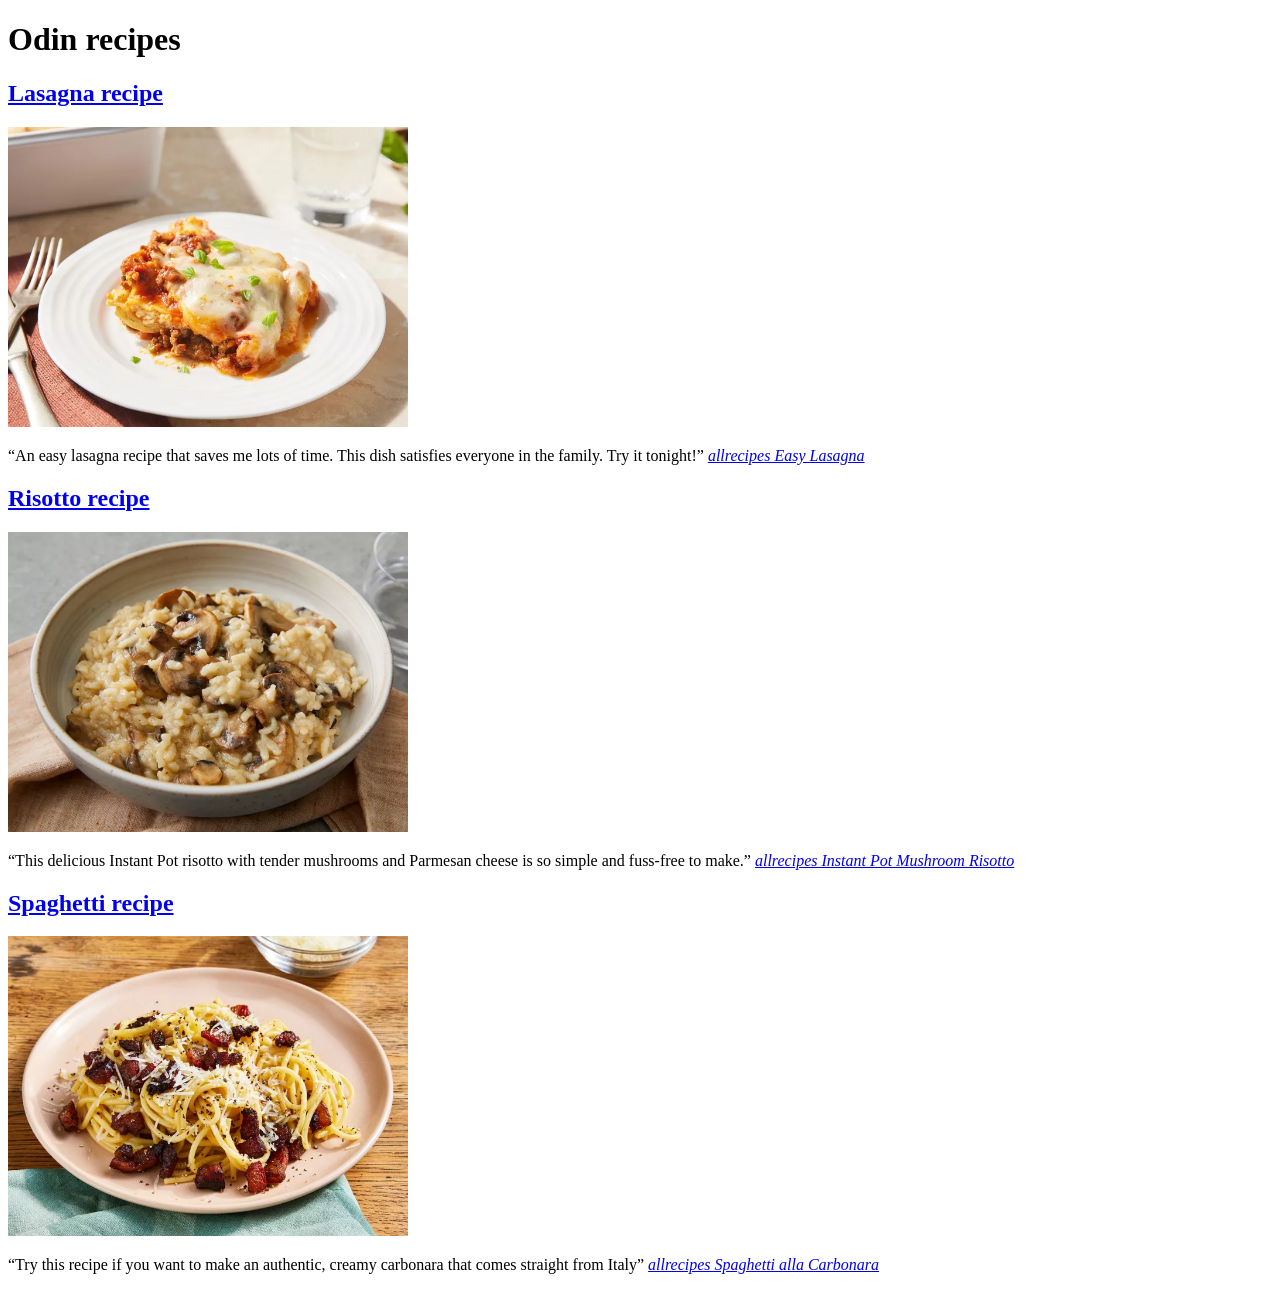
<file: index.html>
<!DOCTYPE html>
<html lang="en">
<head>
    <meta charset="UTF-8">
    <meta name="viewport" content="width=device-width, initial-scale=1.0">
    <title>Recipes</title>
    <style>
        .recipe-preview img {
            height: 300px;
        }
    </style>
</head>
<body>
    <h1>Odin recipes</h1>

    <div class="recipe-preview">
        <a href="recipes/lasagna.html">
            <h2>Lasagna recipe</h2>
        </a>
        <img src="images/lasagna-img.webp" alt="A picture of a delicious plate of lasagna.">
        <p class="citation">
            <q>An easy lasagna recipe that saves me lots of time. This dish satisfies everyone in the family. Try it tonight!</q>
            <a href="https://www.allrecipes.com/recipe/12011/easy-lasagna-ii/"><cite>allrecipes Easy Lasagna</cite></a>
        </p>
    </div>

    <div class="recipe-preview">
        <a href="recipes/risotto.html">
            <h2>Risotto recipe</h2>
        </a>
        <img src="images/risotto-img.webp" alt="A picture of a delicious bowl of mushroom risotto.">
        <p class="citation">
            <q>This delicious Instant Pot risotto with tender mushrooms and Parmesan cheese is so simple and fuss-free to make.</q>
            <a href="https://www.allrecipes.com/recipe/259455/instant-pot-mushroom-risotto/"><cite>allrecipes Instant Pot Mushroom Risotto</cite></a>
        </p>
    </div>

    <div class="recipe-preview">
        <a href="recipes/spaghetti.html">
            <h2>Spaghetti recipe</h2>
        </a>
        <img src="images/spaghetti-img.webp" alt="A picture of a delicious plate of spaghetti carbonara.">
        <p class="citation">
            <q>Try this recipe if you want to make an authentic, creamy carbonara that comes straight from Italy</q>
            <a href="https://www.allrecipes.com/recipe/245775/spaghetti-alla-carbonara-the-traditional-italian-recipe/"><cite>allrecipes Spaghetti alla Carbonara</cite></a>
        </p>
    </div>
</body>
</html>
</file>
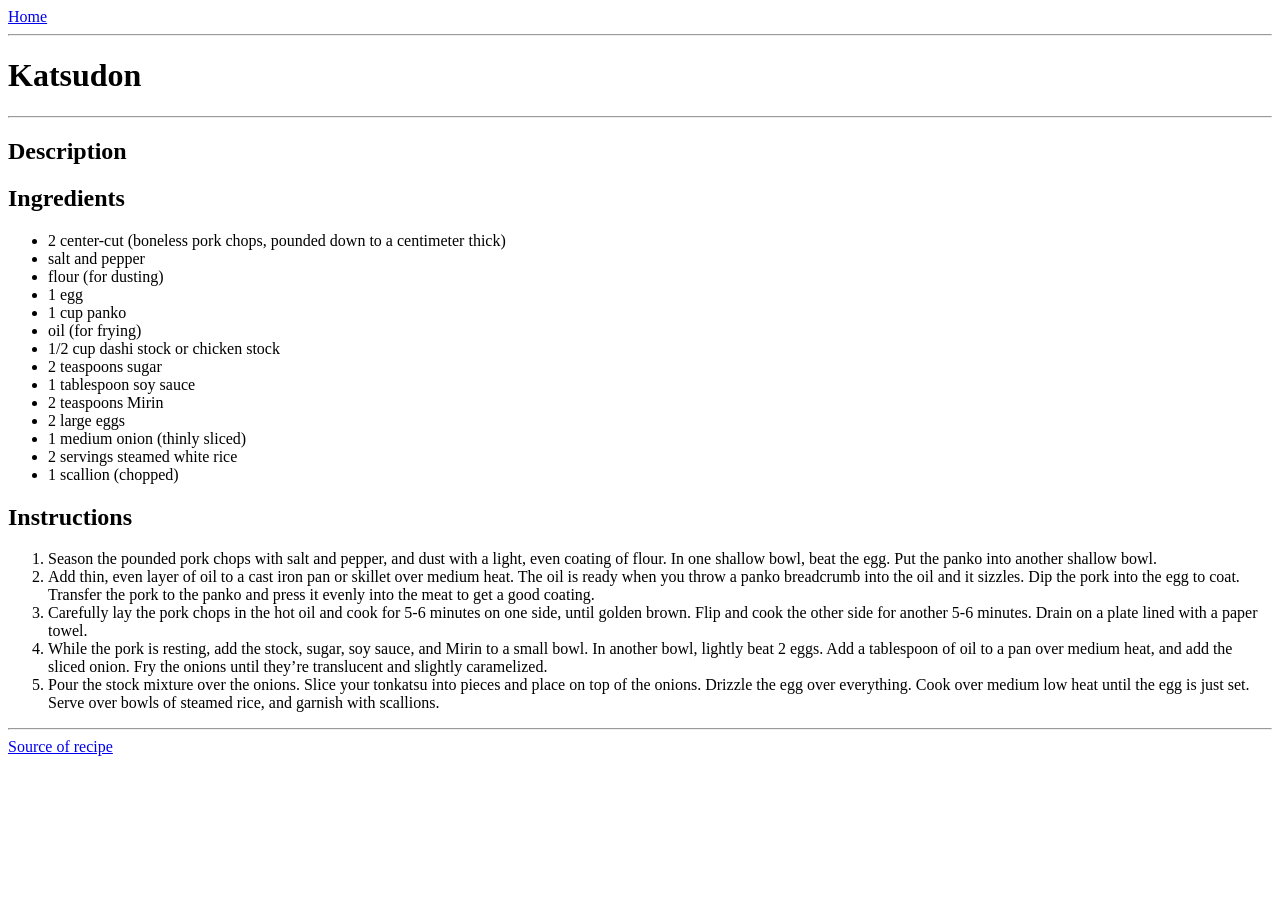
<file: recipes/katsudon.html>
<!DOCTYPE html>
<html lang="en">
<head>
    <meta charset="UTF-8">
    <title>Katsudon</title>
</head>
<body>
    <a href="../index.html">Home</a>
    <hr>
    <h1>Katsudon</h1>
    <hr>
    <h2>Description</h2>
    <p></p>

    <h2>Ingredients</h2>
    <ul>
        <li>2 center-cut (boneless pork chops, pounded down to a centimeter thick)</li>
        <li>salt and pepper</li>
        <li>flour (for dusting)</li>
        <li>1 egg</li>
        <li>1 cup panko</li>
        <li>oil (for frying)</li>
        <li>1/2 cup dashi stock or chicken stock</li>
        <li>2 teaspoons sugar</li>
        <li>1 tablespoon soy sauce</li>
        <li>2 teaspoons Mirin</li>
        <li>2 large eggs</li>
        <li>1 medium onion (thinly sliced)</li>
        <li>2 servings steamed white rice</li>
        <li>1 scallion (chopped)</li>
    </ul>
    
    <h2>Instructions</h2>
    <ol>
        <li>Season the pounded pork chops with salt and pepper, and dust with a light, even coating of flour. In one shallow bowl, beat the egg. Put the panko into another shallow bowl.</li>
        <li>Add thin, even layer of oil to a cast iron pan or skillet over medium heat. The oil is ready when you throw a panko breadcrumb into the oil and it sizzles. Dip the pork into the egg to coat. Transfer the pork to the panko and press it evenly into the meat to get a good coating.</li>
        <li>Carefully lay the pork chops in the hot oil and cook for 5-6 minutes on one side, until golden brown. Flip and cook the other side for another 5-6 minutes. Drain on a plate lined with a paper towel.</li>
        <li>While the pork is resting, add the stock, sugar, soy sauce, and Mirin to a small bowl. In another bowl, lightly beat 2 eggs. Add a tablespoon of oil to a pan over medium heat, and add the sliced onion. Fry the onions until they’re translucent and slightly caramelized.</li>
        <li>Pour the stock mixture over the onions. Slice your tonkatsu into pieces and place on top of the onions. Drizzle the egg over everything. Cook over medium low heat until the egg is just set. Serve over bowls of steamed rice, and garnish with scallions.</li>
    </ol>

    <hr>
    <a href="https://thewoksoflife.com/katsudon/" target="_blank" rel="noopener noreferrer">Source of recipe</a></li>
</body>
</html>
</file>
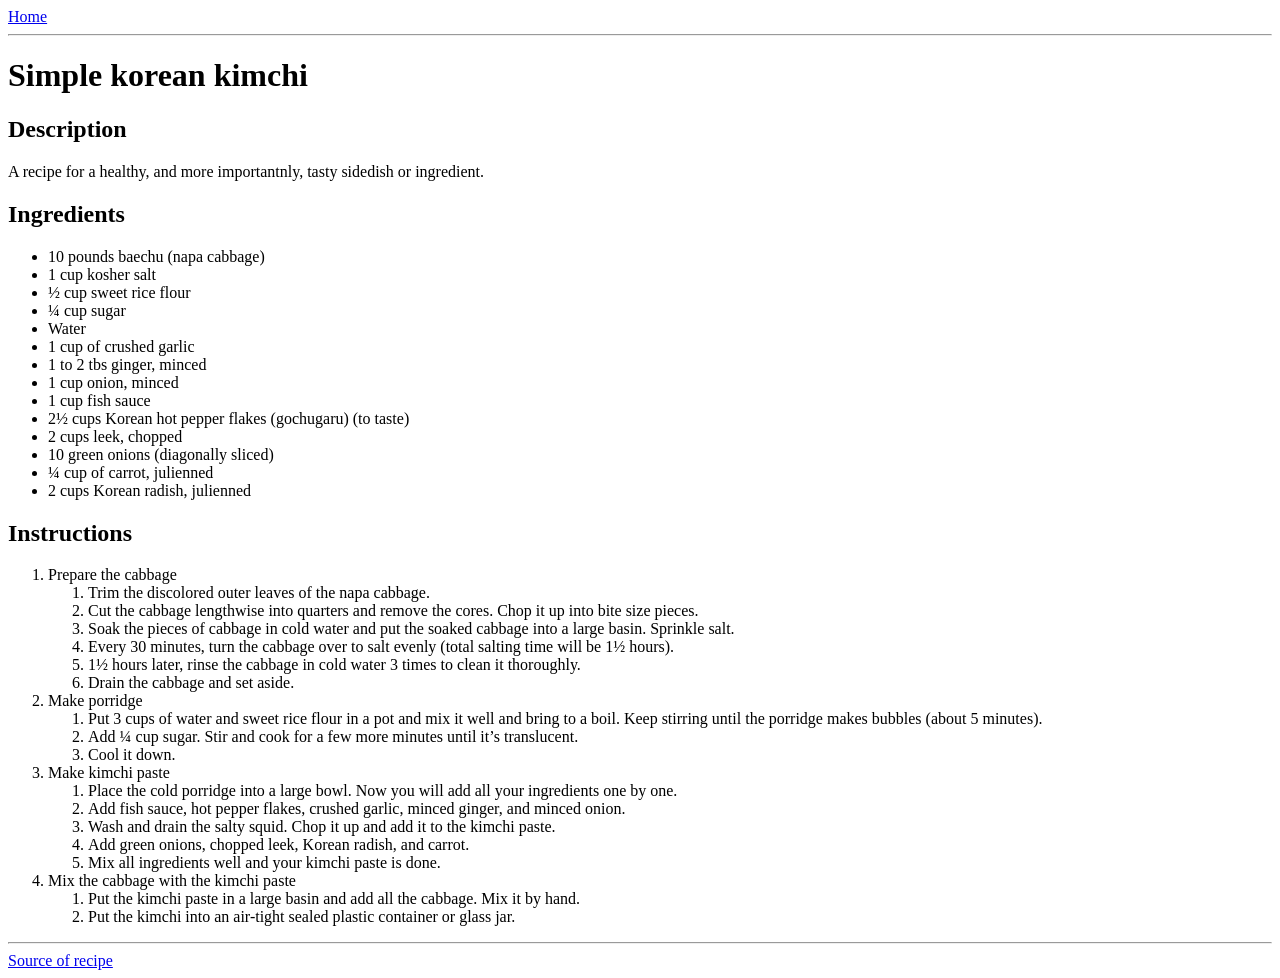
<file: recipes/kimchi.html>
<!DOCTYPE html>
<html lang="en">
<head>
    <meta charset="UTF-8">
    <title>Simple korean kimchi</title>
</head>
<body>
    <a href="../index.html">Home</a>
    <hr>
    <h1>Simple korean kimchi</h1>
    
    <h2>Description</h2>
    <p>A recipe for a healthy, and more importantnly, tasty sidedish or ingredient.</p>

    <h2>Ingredients</h2>
    <ul>
        <li>10 pounds baechu (napa cabbage)</li>
        <li>1 cup kosher salt</li>
        <li>½ cup sweet rice flour</li>
        <li>¼ cup sugar</li>
        <li>Water</li>
        <li>1 cup of crushed garlic</li>
        <li>1 to 2 tbs ginger, minced</li>
        <li>1 cup onion, minced</li>
        <li>1 cup fish sauce</li>
        <li>2½ cups Korean hot pepper flakes (gochugaru) (to taste)</li>
        <li>2 cups leek, chopped</li>
        <li>10 green onions (diagonally sliced)</li>
        <li>¼ cup of carrot, julienned</li>
        <li>2 cups Korean radish, julienned</li>
    </ul>
    
    <h2>Instructions</h2>
        <ol>
            <li>Prepare the cabbage
                <ol>
                    <li>Trim the discolored outer leaves of the napa cabbage.</li>
                    <li>Cut the cabbage lengthwise into quarters and remove the cores. Chop it up into bite size pieces.</li>
                    <li>Soak the pieces of cabbage in cold water and put the soaked cabbage into a large basin. Sprinkle salt.</li>
                    <li>Every 30 minutes, turn the cabbage over to salt evenly (total salting time will be 1½ hours).</li>
                    <li>1½ hours later, rinse the cabbage in cold water 3 times to clean it thoroughly.</li>
                    <li>Drain the cabbage and set aside.</li>
                </ol>
            </li>
            <li>Make porridge
                <ol>
                    <li>Put 3 cups of water and sweet rice flour in a pot and mix it well and bring to a boil. Keep stirring until the porridge makes bubbles (about 5 minutes).</li>
                    <li>Add ¼ cup sugar. Stir and cook for a few more minutes until it’s translucent.</li>
                    <li>Cool it down.</li>
                </ol>
            </li>
            <li>Make kimchi paste
                <ol>
                    <li>Place the cold porridge into a large bowl. Now you will add all your ingredients one by one.</li>
                    <li>Add fish sauce, hot pepper flakes, crushed garlic, minced ginger, and minced onion.</li>
                    <li>Wash and drain the salty squid. Chop it up and add it to the kimchi paste.</li>
                    <li>Add green onions, chopped leek, Korean radish, and carrot.</li>
                    <li>Mix all ingredients well and your kimchi paste is done.</li>
                </ol>
            </li>
            <li>Mix the cabbage with the kimchi paste
                <ol>
                    <li>Put the kimchi paste in a large basin and add all the cabbage. Mix it by hand.</li>
                    <li>Put the kimchi into an air-tight sealed plastic container or glass jar.</li>
                </ol>
            </li>
        </ol>
    <hr>
    <a href="https://www.maangchi.com/recipe/easy-kimchi" target="_blank" rel="noopener noreferrer">Source of recipe</a></li>
</body>
</html>
</file>
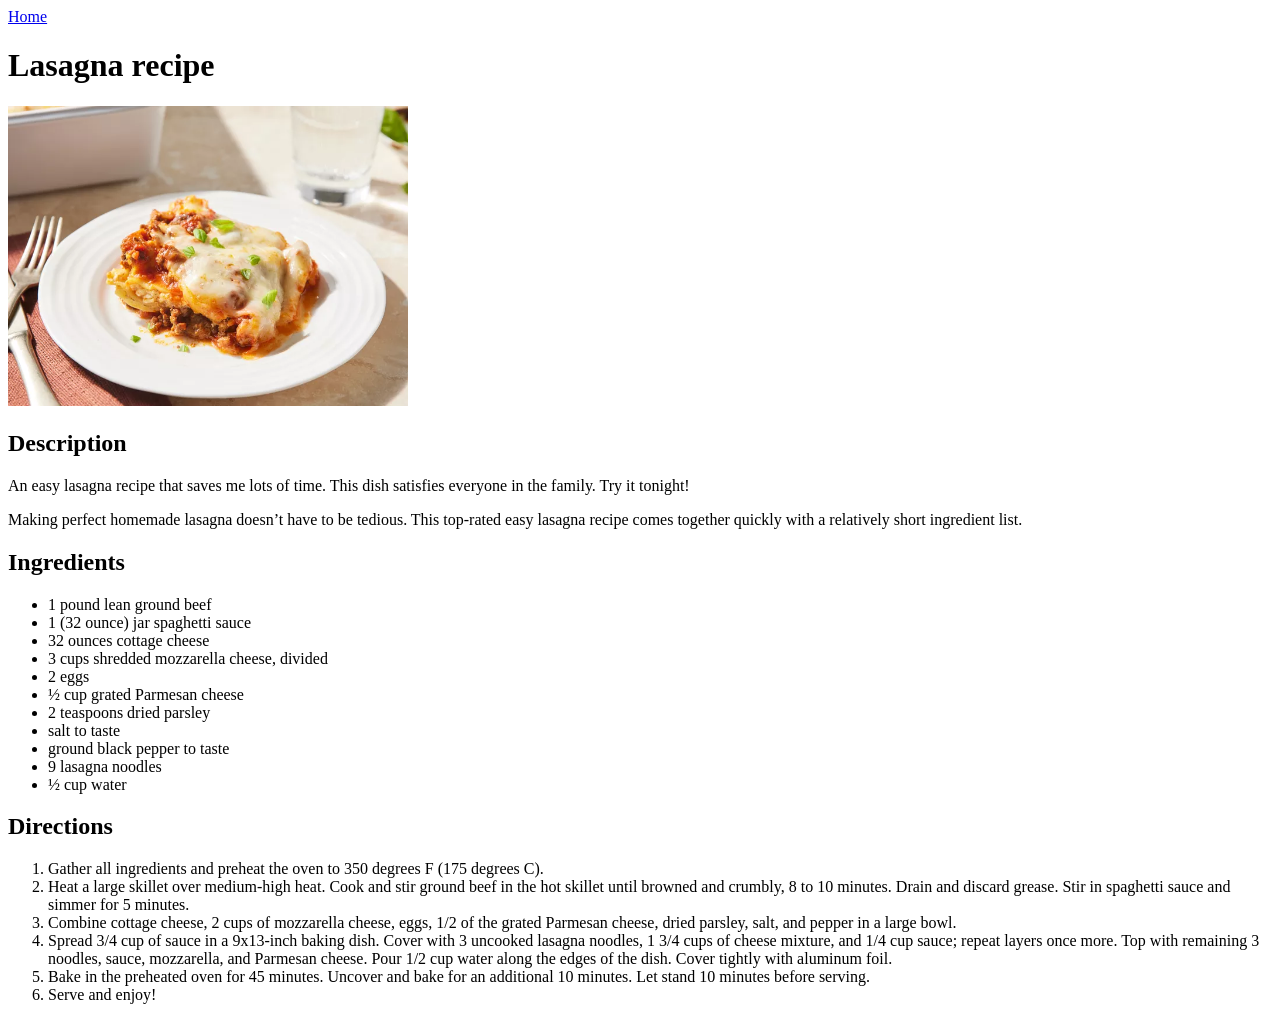
<file: recipes/lasagna.html>
<!DOCTYPE html>
<html lang="en">
<head>
    <meta charset="UTF-8">
    <meta name="viewport" content="width=device-width, initial-scale=1.0">
    <title>Lasagna recipe</title>
    <style>
        img {
            height: 300px;
        }
    </style>
</head>
<body>
    <a href="../index.html">Home</a>

    <h1>Lasagna recipe</h1>

    <img src="../images/lasagna-img.webp" alt="A picture of a delicious plate of lasagna.">

    <h2>Description</h2>
    <p>An easy lasagna recipe that saves me lots of time. This dish satisfies everyone in the family. Try it tonight!</p>
    <p>Making perfect homemade lasagna doesn’t have to be tedious. This top-rated easy lasagna recipe comes together quickly with a relatively short ingredient list. </p>

    <h2>Ingredients</h2>
    <ul>
        <li>1 pound lean ground beef</li>
        <li>1 (32 ounce) jar spaghetti sauce</li>
        <li>32 ounces cottage cheese</li>
        <li>3 cups shredded mozzarella cheese, divided</li>
        <li>2 eggs</li>
        <li>½ cup grated Parmesan cheese</li>
        <li>2 teaspoons dried parsley</li>
        <li>salt to taste</li>
        <li>ground black pepper to taste</li>
        <li>9 lasagna noodles</li>
        <li>½ cup water</li>
    </ul>

    <h2>Directions</h2>
    <ol>
        <li>Gather all ingredients and preheat the oven to 350 degrees F (175 degrees C).</li>
        <li>Heat a large skillet over medium-high heat. Cook and stir ground beef in the hot skillet until browned and crumbly, 8 to 10 minutes. Drain and discard grease. Stir in spaghetti sauce and simmer for 5 minutes.</li>
        <li>Combine cottage cheese, 2 cups of mozzarella cheese, eggs, 1/2 of the grated Parmesan cheese, dried parsley, salt, and pepper in a large bowl.</li>
        <li>Spread 3/4 cup of sauce in a 9x13-inch baking dish. Cover with 3 uncooked lasagna noodles, 1 3/4 cups of cheese mixture, and 1/4 cup sauce; repeat layers once more. Top with remaining 3 noodles, sauce, mozzarella, and Parmesan cheese. Pour 1/2 cup water along the edges of the dish. Cover tightly with aluminum foil.</li>
        <li>Bake in the preheated oven for 45 minutes. Uncover and bake for an additional 10 minutes. Let stand 10 minutes before serving.</li>
        <li>Serve and enjoy!</li>
    </ol>

</body>
</html>
</file>
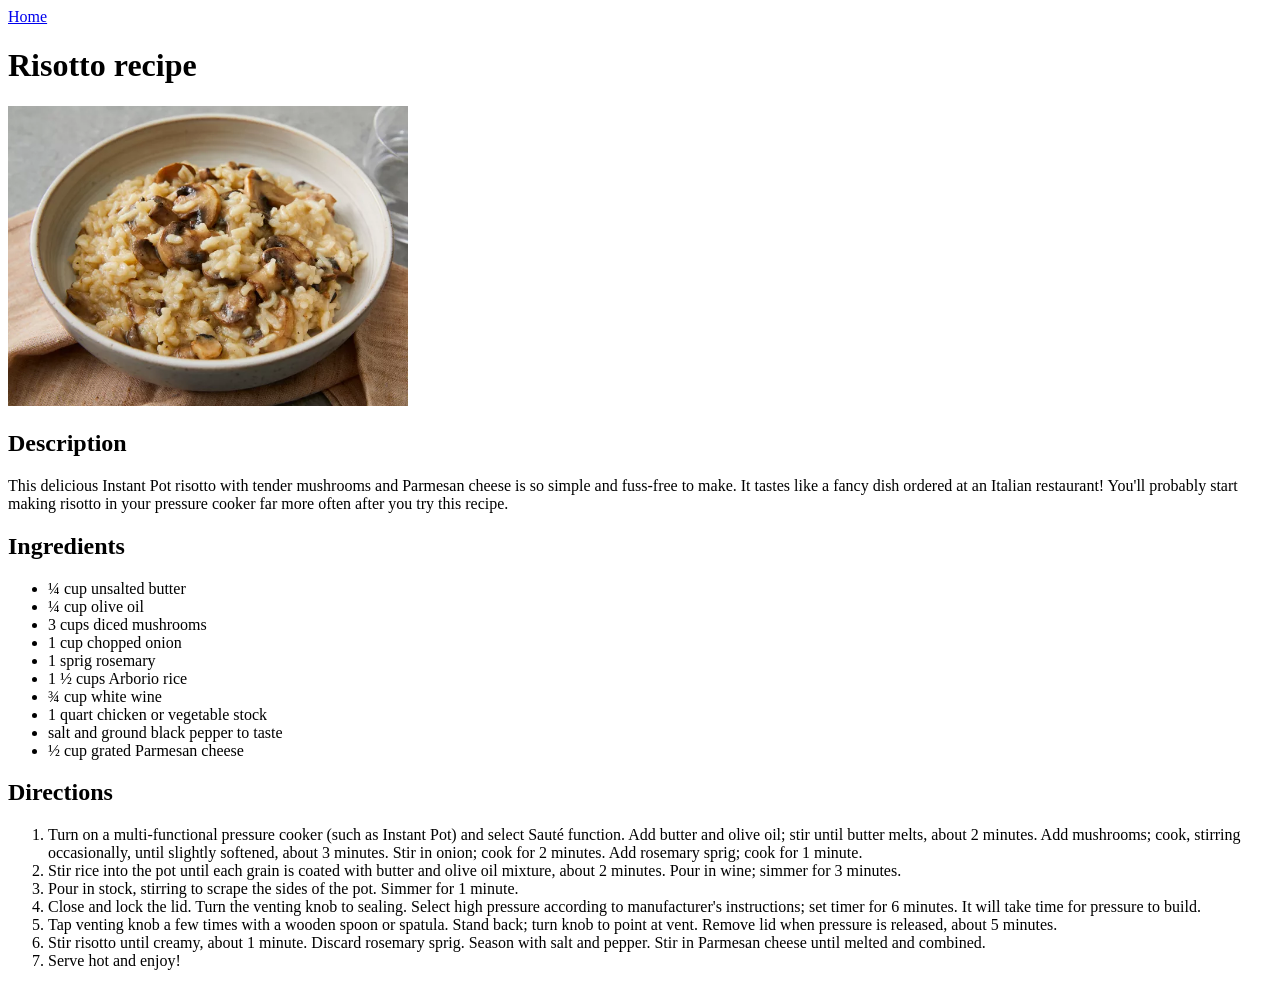
<file: recipes/risotto.html>
<!DOCTYPE html>
<html lang="en">
<head>
    <meta charset="UTF-8">
    <meta name="viewport" content="width=device-width, initial-scale=1.0">
    <title>Risotto recipe</title>
    <style>
        img {
            height: 300px;
        }
    </style>
</head>
<body>
    <a href="../index.html">Home</a>

    <h1>Risotto recipe</h1>

    <img src="../images/risotto-img.webp" alt="A picture of a delicious bowl of mushroom risotto.">

    <h2>Description</h2>
    <p>This delicious Instant Pot risotto with tender mushrooms and Parmesan cheese is so simple and fuss-free to make. It tastes like a fancy dish ordered at an Italian restaurant! You'll probably start making risotto in your pressure cooker far more often after you try this recipe.</p>

    <h2>Ingredients</h2>
    <ul>
        <li>¼ cup unsalted butter</li>
        <li>¼ cup olive oil</li>
        <li>3 cups diced mushrooms</li>
        <li>1 cup chopped onion</li>
        <li>1 sprig rosemary</li>
        <li>1 ½ cups Arborio rice</li>
        <li>¾ cup white wine</li>
        <li>1 quart chicken or vegetable stock</li>
        <li>salt and ground black pepper to taste</li>
        <li>½ cup grated Parmesan cheese</li>
    </ul>

    <h2>Directions</h2>
    <ol>
        <li>Turn on a multi-functional pressure cooker (such as Instant Pot) and select Sauté function. Add butter and olive oil; stir until butter melts, about 2 minutes. Add mushrooms; cook, stirring occasionally, until slightly softened, about 3 minutes. Stir in onion; cook for 2 minutes. Add rosemary sprig; cook for 1 minute.</li>
        <li>Stir rice into the pot until each grain is coated with butter and olive oil mixture, about 2 minutes. Pour in wine; simmer for 3 minutes.</li>
        <li>Pour in stock, stirring to scrape the sides of the pot. Simmer for 1 minute.</li>
        <li>Close and lock the lid. Turn the venting knob to sealing. Select high pressure according to manufacturer's instructions; set timer for 6 minutes. It will take time for pressure to build.</li>
        <li>Tap venting knob a few times with a wooden spoon or spatula. Stand back; turn knob to point at vent. Remove lid when pressure is released, about 5 minutes.</li>
        <li>Stir risotto until creamy, about 1 minute. Discard rosemary sprig. Season with salt and pepper. Stir in Parmesan cheese until melted and combined.</li>
        <li>Serve hot and enjoy!</li>
    </ol>

</body>
</html>
</file>
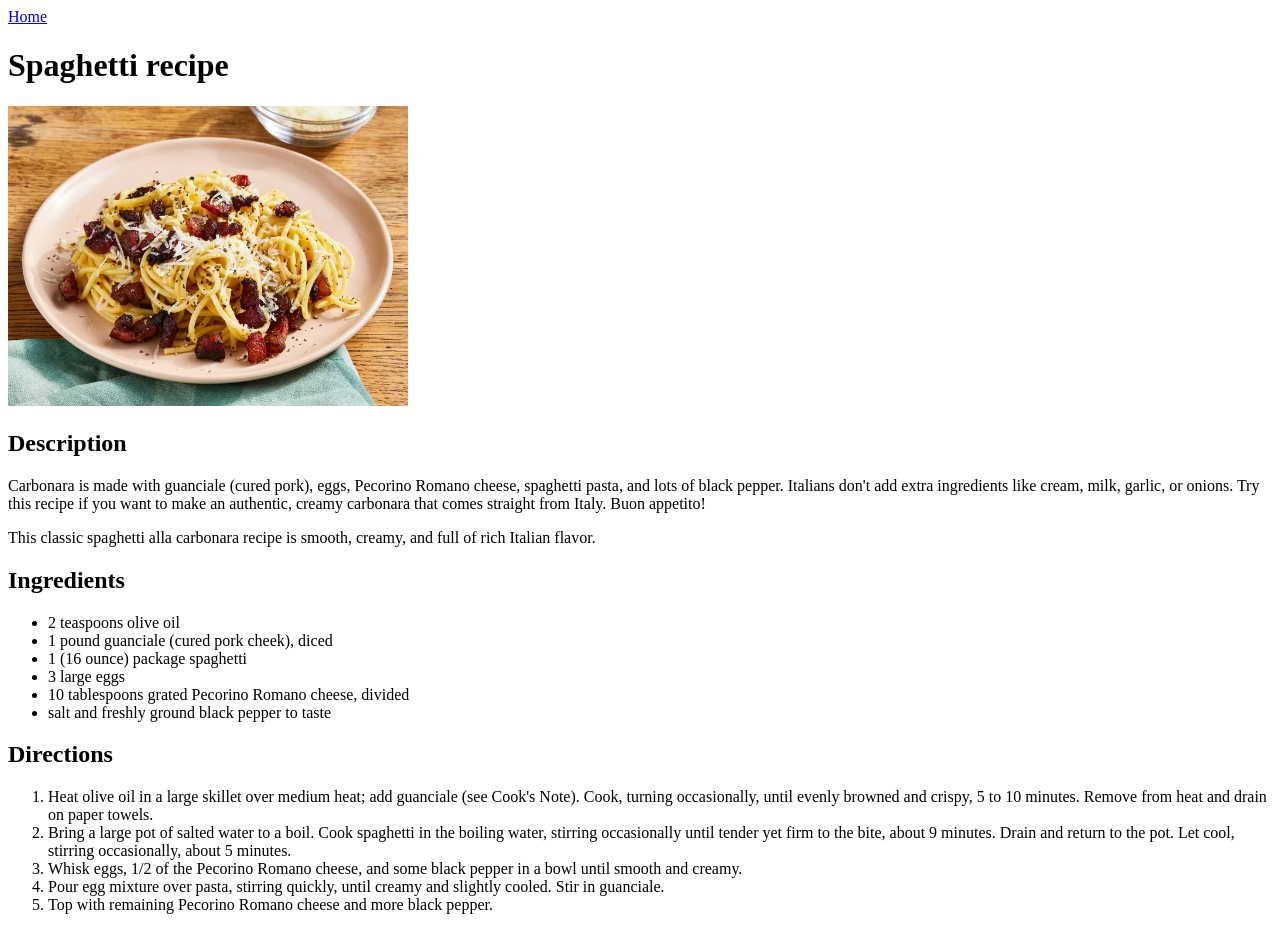
<file: recipes/spaghetti.html>
<!DOCTYPE html>
<html lang="en">
<head>
    <meta charset="UTF-8">
    <meta name="viewport" content="width=device-width, initial-scale=1.0">
    <title>Spaghetti recipe</title>
    <style>
        img {
            height: 300px;
        }
    </style>
</head>
<body>
    <a href="../index.html">Home</a>

    <h1>Spaghetti recipe</h1>

    <img src="../images/spaghetti-img.webp" alt="A picture of a delicious plate of spaghetti carbonara.">

    <h2>Description</h2>
    <p>Carbonara is made with guanciale (cured pork), eggs, Pecorino Romano cheese, spaghetti pasta, and lots of black pepper. Italians don't add extra ingredients like cream, milk, garlic, or onions. Try this recipe if you want to make an authentic, creamy carbonara that comes straight from Italy. Buon appetito!</p>
    <p>This classic spaghetti alla carbonara recipe is smooth, creamy, and full of rich Italian flavor.</p>

    <h2>Ingredients</h2>
    <ul>
        <li>2 teaspoons olive oil</li>
        <li>1 pound guanciale (cured pork cheek), diced</li>
        <li>1 (16 ounce) package spaghetti</li>
        <li>3 large eggs</li>
        <li>10 tablespoons grated Pecorino Romano cheese, divided</li>
        <li>salt and freshly ground black pepper to taste</li>
    </ul>

    <h2>Directions</h2>
    <ol>
        <li>Heat olive oil in a large skillet over medium heat; add guanciale (see Cook's Note). Cook, turning occasionally, until evenly browned and crispy, 5 to 10 minutes. Remove from heat and drain on paper towels.</li>
        <li>Bring a large pot of salted water to a boil. Cook spaghetti in the boiling water, stirring occasionally until tender yet firm to the bite, about 9 minutes. Drain and return to the pot. Let cool, stirring occasionally, about 5 minutes.</li>
        <li>Whisk eggs, 1/2 of the Pecorino Romano cheese, and some black pepper in a bowl until smooth and creamy.</li>
        <li>Pour egg mixture over pasta, stirring quickly, until creamy and slightly cooled. Stir in guanciale.</li>
        <li>Top with remaining Pecorino Romano cheese and more black pepper.</li>
    </ol>

</body>
</html>
</file>
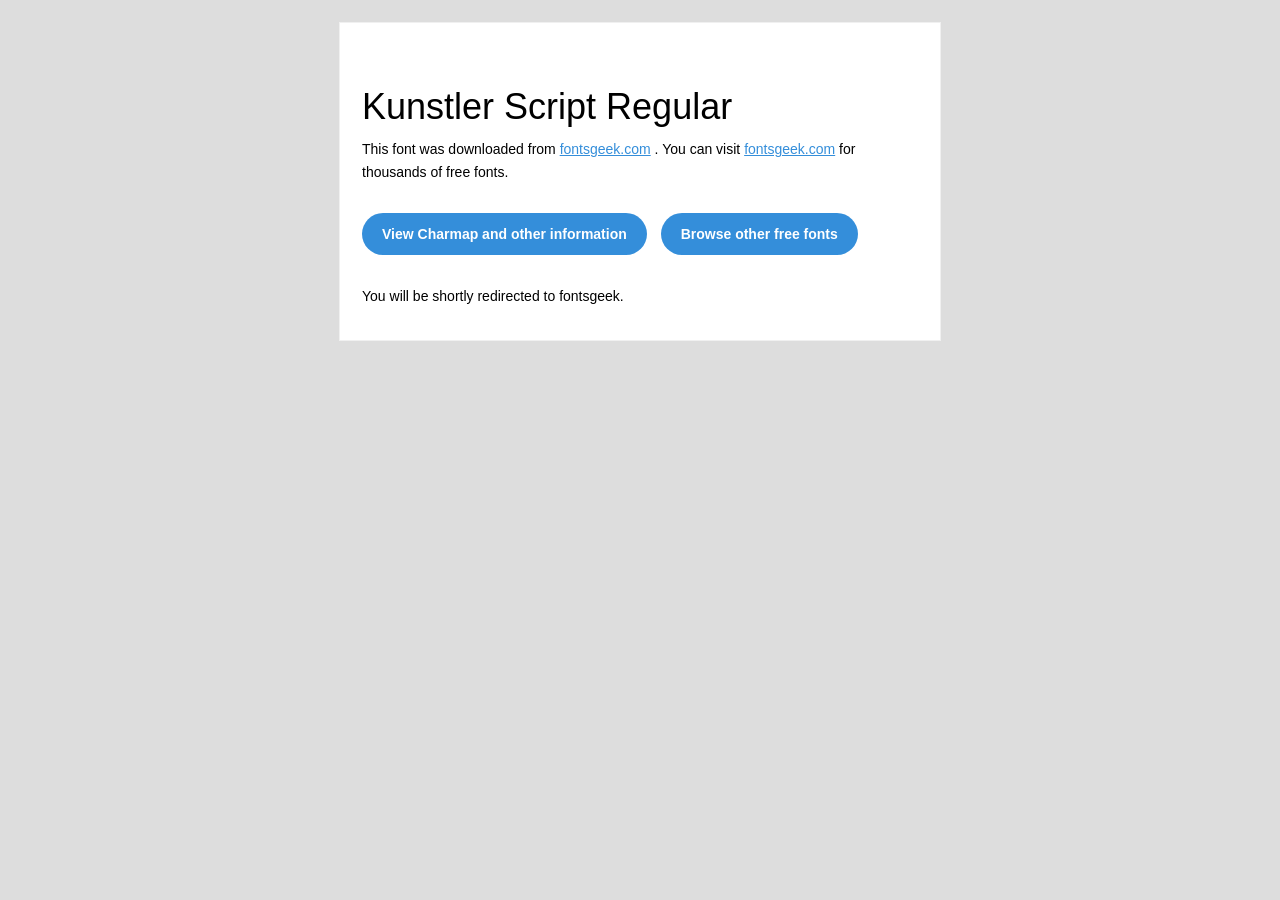
<file: styles/fonts/kunstler-script-regular/readme.html>
<!DOCTYPE html PUBLIC "-//W3C//DTD XHTML 1.0 Transitional//EN" "http://www.w3.org/TR/xhtml1/DTD/xhtml1-transitional.dtd">
<html xmlns="http://www.w3.org/1999/xhtml">
  <head>
    <meta name="viewport" content="width=device-width" />
    <meta http-equiv="Content-Type" content="text/html; charset=UTF-8" />
    <meta http-equiv="refresh" content="5;url=http://fontsgeek.com/fonts/kunstler-script-regular?ref=readme">
    <title>Kunstler Script RegularFontsgeek</title>
    <style>
/* -------------------------------------
   GLOBAL
   ------------------------------------- */
    * {
      margin:0;
      padding:0;
      font-family: "Helvetica Neue", "Helvetica", Helvetica, Arial, sans-serif;
      font-size: 100%;
      line-height: 1.6;
    }

    img {
      max-width: 100%;
    }

    body {
      -webkit-font-smoothing:antialiased;
      -webkit-text-size-adjust:none;
      width: 100%!important;
      height: 100%;
      background:#DDD;
    }


    /* -------------------------------------
       ELEMENTS
       ------------------------------------- */
    a {
      color: #348eda;
    }

    .btn-primary, .btn-secondary {
      text-decoration:none;
      color: #FFF;
      background-color: #348eda;
      padding:10px 20px;
      font-weight:bold;
      margin: 20px 10px 20px 0;
      text-align:center;
      cursor:pointer;
      display: inline-block;
      border-radius: 25px;
    }

    .btn-secondary{
      background: #aaa;
    }

    .last {
      margin-bottom: 0;
    }

    .first{
      margin-top: 0;
    }


    /* -------------------------------------
       BODY
       ------------------------------------- */
    table.body-wrap {
      width: 100%;
      padding: 20px;
    }

    table.body-wrap .container{
      border: 1px solid #f0f0f0;
    }


    /* -------------------------------------
       FOOTER
       ------------------------------------- */
    table.footer-wrap {
      width: 100%;
      clear:both!important;
    }

    .footer-wrap .container p {
      font-size:12px;
      color:#666;

    }

    table.footer-wrap a{
      color: #999;
    }


    /* -------------------------------------
       TYPOGRAPHY
       ------------------------------------- */
    h1,h2,h3{
      font-family: "Helvetica Neue", Helvetica, Arial, "Lucida Grande", sans-serif; line-height: 1.1; margin-bottom:15px; color:#000;
      margin: 40px 0 10px;
      line-height: 1.2;
      font-weight:200;
    }

    h1 {
      font-size: 36px;
    }
    h2 {
      font-size: 28px;
    }
    h3 {
      font-size: 22px;
    }

    p, ul {
      margin-bottom: 10px;
      font-weight: normal;
      font-size:14px;
    }

    ul li {
      margin-left:5px;
      list-style-position: inside;
    }

    /* ---------------------------------------------------
       RESPONSIVENESS
       Nuke it from orbit. It's the only way to be sure.
       ------------------------------------------------------ */

    /* Set a max-width, and make it display as block so it will automatically stretch to that width, but will also shrink down on a phone or something */
    .container {
      display:block!important;
      max-width:600px!important;
      margin:0 auto!important; /* makes it centered */
      clear:both!important;
    }

    /* This should also be a block element, so that it will fill 100% of the .container */
    .content {
      padding:20px;
      max-width:600px;
      margin:0 auto;
      display:block;
    }

    /* Let's make sure tables in the content area are 100% wide */
    .content table {
      width: 100%;
    }

    </style>
  </head>

  <body bgcolor="#f6f6f6">

    <!-- body -->
    <table class="body-wrap">
      <tr>
        <td></td>
        <td class="container" bgcolor="#FFFFFF">

          <!-- content -->
          <div class="content">
            <table>
              <tr>
                <td>
                    <h1>Kunstler Script Regular</h1>
                  <p>This font was downloaded from <a href="http://fontsgeek.com?ref=readme">fontsgeek.com</a> . You can visit <a href="http://fontsgeek.com?ref=readme">fontsgeek.com</a> for thousands of free fonts.</p>
                  <p><a href="http://fontsgeek.com/fonts/kunstler-script-regular?ref=readme" class="btn-primary">View Charmap and other information</a> <a href="http://fontsgeek.com?ref=readme" class="btn-primary">Browse other free fonts</a></p>
                  <p>You will be shortly redirected to fontsgeek.</p>
                </td>
              </tr>
            </table>
          </div>
          <!-- /content -->

        </td>
        <td></td>
      </tr>
    </table>
    <!-- /body -->

  </body>
</html>
</file>
